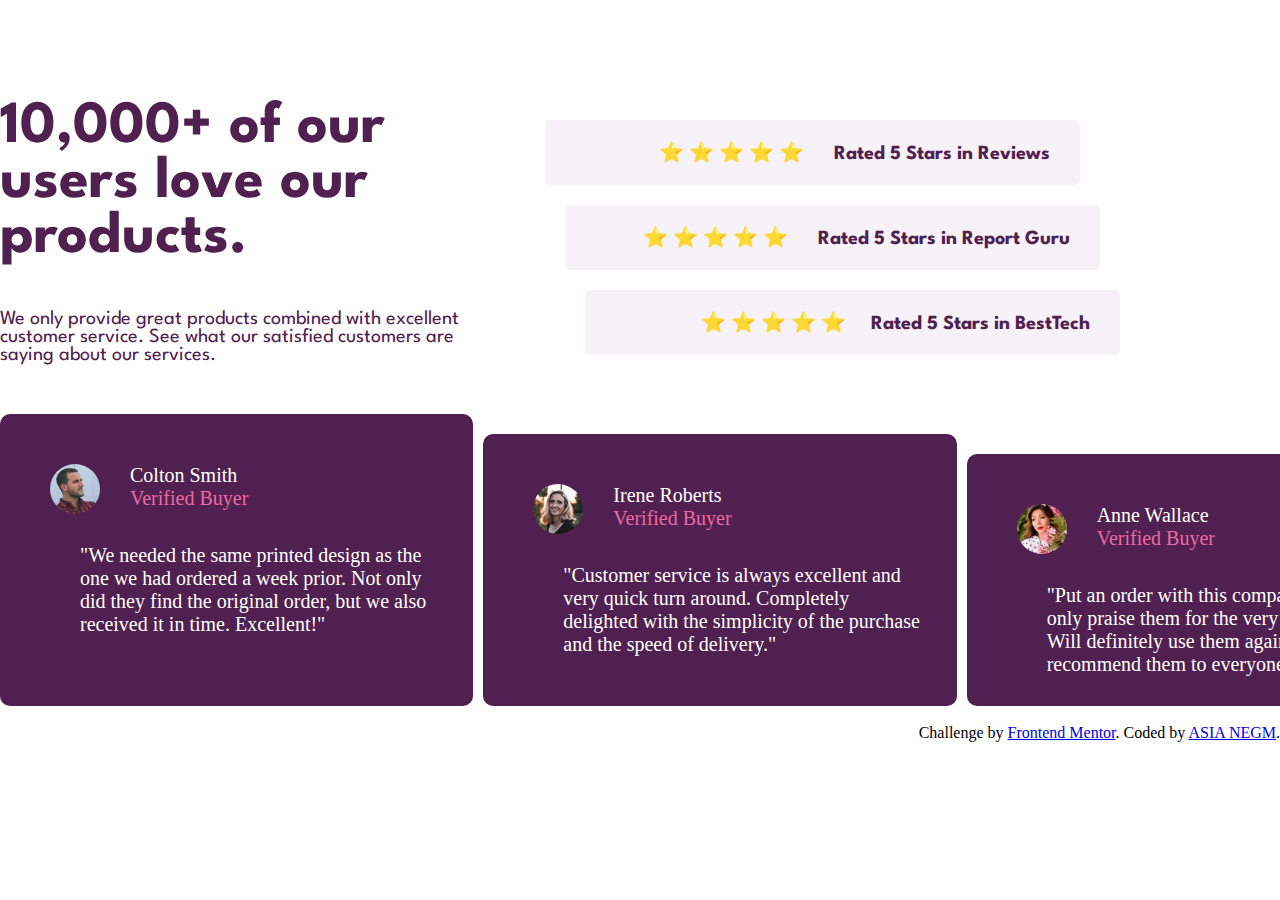
<file: Social-proof.html>
<!DOCTYPE html>
<html lang="eg">
  <head>
    <meta charset="UTF-8" />
    <meta name="Social proof" />
    <title>Social proof</title>
    <link rel="stylesheet" href="projcet-one.css" />
    <link rel="preconnect" href="https://fonts.googleapis.com" />
    <link rel="preconnect" href="https://fonts.gstatic.com" crossorigin />
    <link
      href="https://fonts.googleapis.com/css2?family=League+Spartan:wght@100..900&display=swap"
      rel="stylesheet"
    />
  </head>
  <body>
    <div class="head contaner">
      <div>
        <h1 class="title">10,000+ of our users love our products.</h1>
        <p class="pargraf-1">
          We only provide great products combined with excellent customer
          service. See what our satisfied customers are saying about our
          services.
        </p>
      </div>
      <aside>
        <ul>
          <ul>
            <li class="list-1">
              &#11088; &#11088; &#11088; &#11088; &#11088; &emsp; Rated 5 Stars
              in Reviews
            </li>
          </ul>
          <ul>
            <li class="list-2">
              &#11088; &#11088; &#11088; &#11088; &#11088; &emsp; Rated 5 Stars
              in Report Guru
            </li>
          </ul>
          <ul>
            <li class="list-3">
              &#11088; &#11088; &#11088; &#11088; &#11088; &emsp;Rated 5 Stars
              in BestTech
            </li>
          </ul>
        </ul>
      </aside>
    </div>
    <div class="cards contaner">
      <div class="content card-1">
        <img
          class="img"
          src="img/image-colton.jpg"
          width="50px"
          height="50px"
        />
        <div class="name">Colton Smith</div>
        <div class="Verified">Verified Buyer</div>
        <p>
          "We needed the same printed design as the one we had ordered a week
          prior. Not only did they find the original order, but we also received
          it in time. Excellent!"
        </p>
      </div>
      <div class="content card-2">
        <img class="img" src="img/image-irene.jpg" width="50px" height="50px" />
        <div class="name">Irene Roberts</div>
        <div class="Verified">Verified Buyer</div>
        <p>
          "Customer service is always excellent and very quick turn around.
          Completely delighted with the simplicity of the purchase and the speed
          of delivery."
        </p>
      </div>
      <div class="content card-3">
        <img class="img" src="img/image-anne.jpg" width="50px" />
        <div class="name">Anne Wallace</div>
        <div class="Verified">Verified Buyer</div>
        <p>
          "Put an order with this company and can only praise them for the very
          high standard. Will definitely use them again and recommend them to
          everyone!"
        </p>
      </div>
    </div>
    <br />
    <div class="attribution">
      Challenge by
      <a href="https://www.frontendmentor.io?ref=challenge" target="_blank"
        >Frontend Mentor</a
      >. Coded by
      <a
        href="https://github.com/asia-negm"
        target="_blank"
        rel="noopener noreferrer"
        >ASIA NEGM</a
      >.
    </div>
  </body>
</html>
</file>
<file: projcet-one.css>
* {
  margin: 0;
  padding: 0;
}
.head {
  position: relative;
  display: grid;
  grid-template-columns: 1fr 1fr;
  align-items: center;
  padding-top: 100px;
}
.title {
  width: 500px;
  color: hsl(300, 43%, 22%);
  font-size: 60px;
  padding-bottom: 15px;
  font-weight: bolder;
  font-family: "League Spartan", sans-serif;
}
.pargraf-1 {
  width: 500px;
  color: hsl(300, 43%, 22%);
  font-size: 20px;
  padding-left: 0;
  font-family: "League Spartan", sans-serif;
}
ul {
  display: flex;
  align-items: end;
  justify-content: right;
  list-style: none;
  flex-direction: column;
  width: 500px;

  /* background-color: rgb(229, 227, 227); */
}
.contaner {
  max-width: 1440px;
  margin: 0 auto;
}
.list-1,
.list-2,
.list-3 {
  font-family: "League Spartan", sans-serif;
  position: relative;
  transition-property: right, left;
  transition-duration: 2s;
  font-size: 20px;
  margin-bottom: 20px;
  padding: 5px;
  background-color: hsl(300, 24%, 96%);
  width: 500px;
  height: 40px;
  text-align: end;
  padding-right: 30px;
  border-radius: 5px;
  color: hsl(300, 43%, 22%);
  font-weight: bolder;
  padding-top: 20px;
  -webkit-border-radius: 5px;
  -moz-border-radius: 5px;
  -ms-border-radius: 5px;
  -o-border-radius: 5px;
}
.list-1:hover,
.list-2:hover,
.list-3:hover {
  right: 20px;
}
.cards {
  color: white;
  font-size: 20px;
  width: 1500px;
  display: grid;
  grid-template-columns: 1fr 1fr 1fr;
  gap: 10px;
}
.content {
  position: relative;
  top: 0;
  transition: top ease 0.5s;
  background-color: hsl(300, 43%, 22%);
  padding-left: 50px;
  padding-top: 50px;
  border-radius: 10px;
  -webkit-border-radius: 10px;
  -moz-border-radius: 10px;
  -ms-border-radius: 10px;
  -o-border-radius: 10px;
  -webkit-transition: top ease 0.5s;
  -moz-transition: top ease 0.5s;
  -ms-transition: top ease 0.5s;
  -o-transition: top ease 0.5s;
}
.content:hover {
  top: -40px;
}
.img {
  border-radius: 50%;
  float: inline-start;
  margin-right: 30px;
  -webkit-border-radius: 50%;
  -moz-border-radius: 50%;
  -ms-border-radius: 50%;
  -o-border-radius: 50%;
}
.Verified {
  color: hsl(333, 80%, 67%);
}
p {
  display: inline-block;
  padding: 30px;
}
.card-1 {
  margin-top: 20px;
}
.card-2 {
  margin-top: 40px;
}
.card-3 {
  margin-top: 60px;
}
.list-1 {
  margin-right: 60px;
}
.list-2 {
  margin-right: 40px;
}
.list-3 {
  margin-right: 20px;
}
.attribution {
  float: right;
}
</file>
